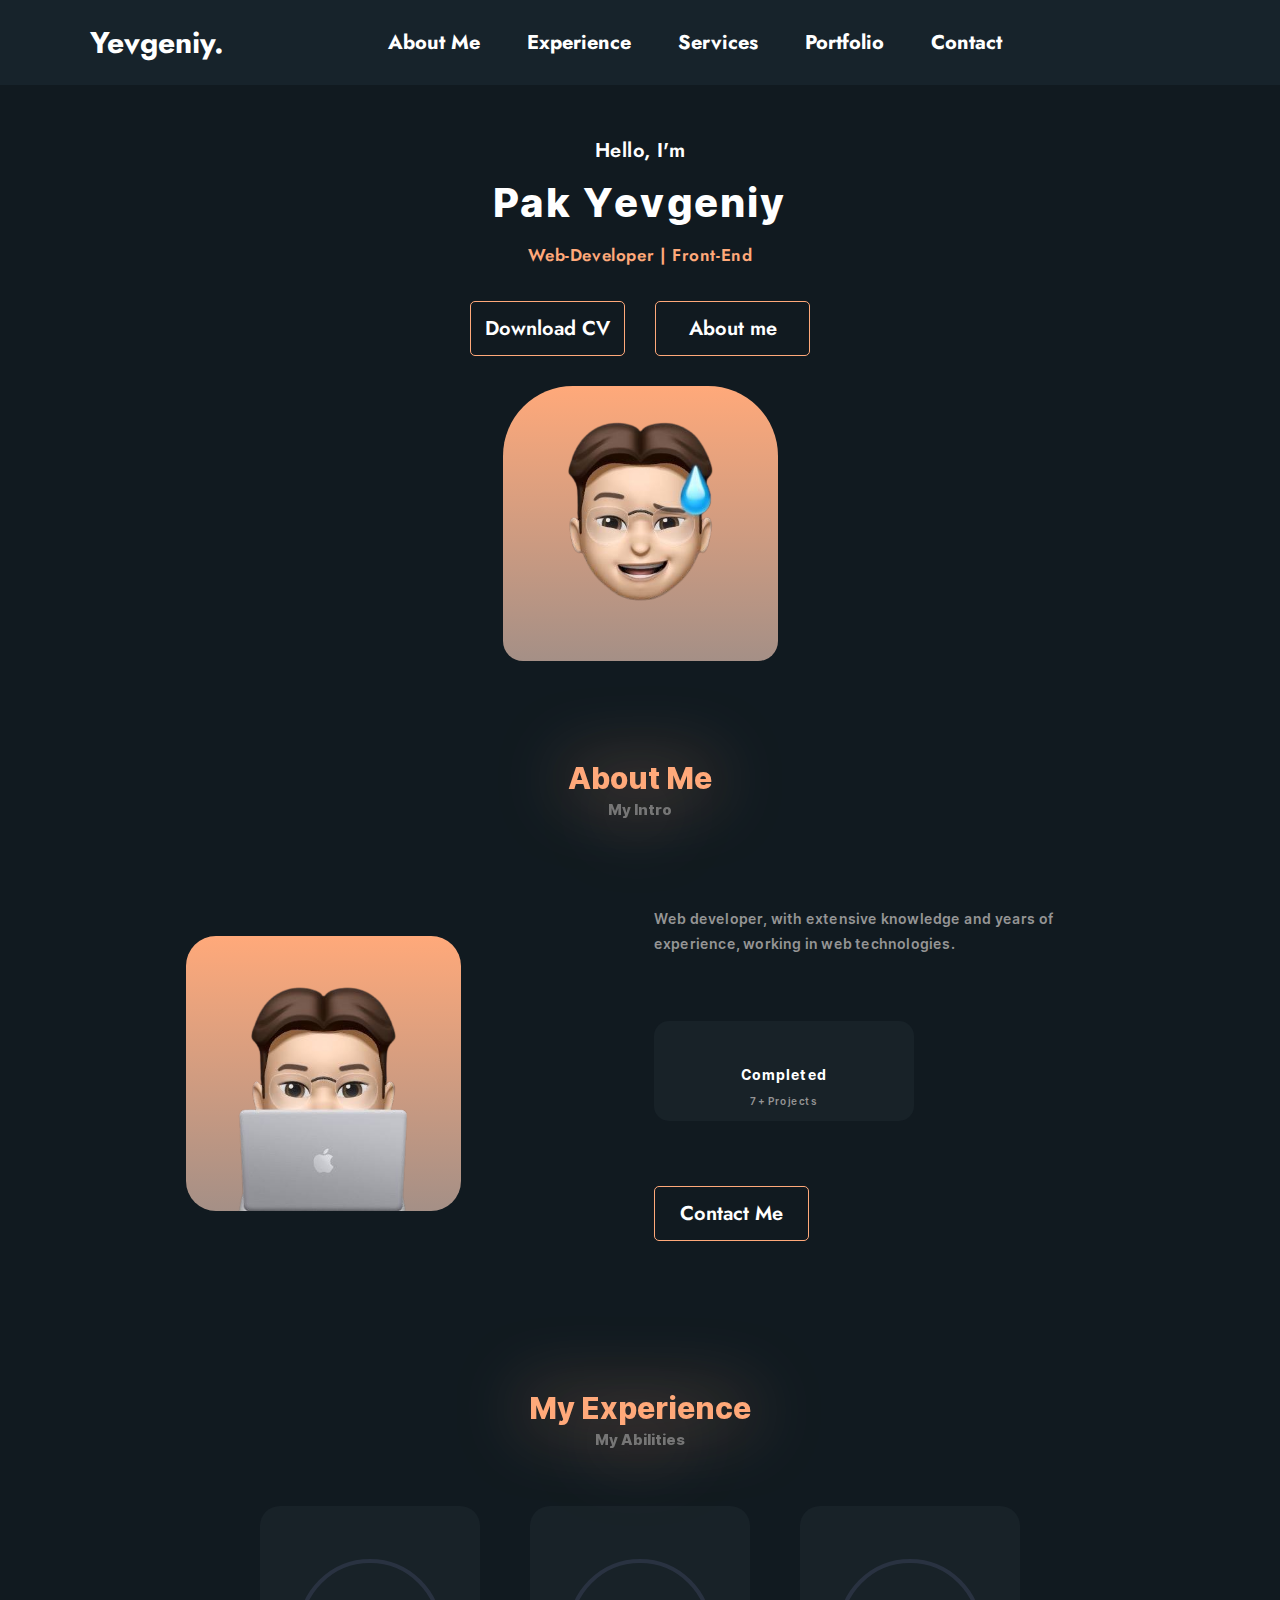
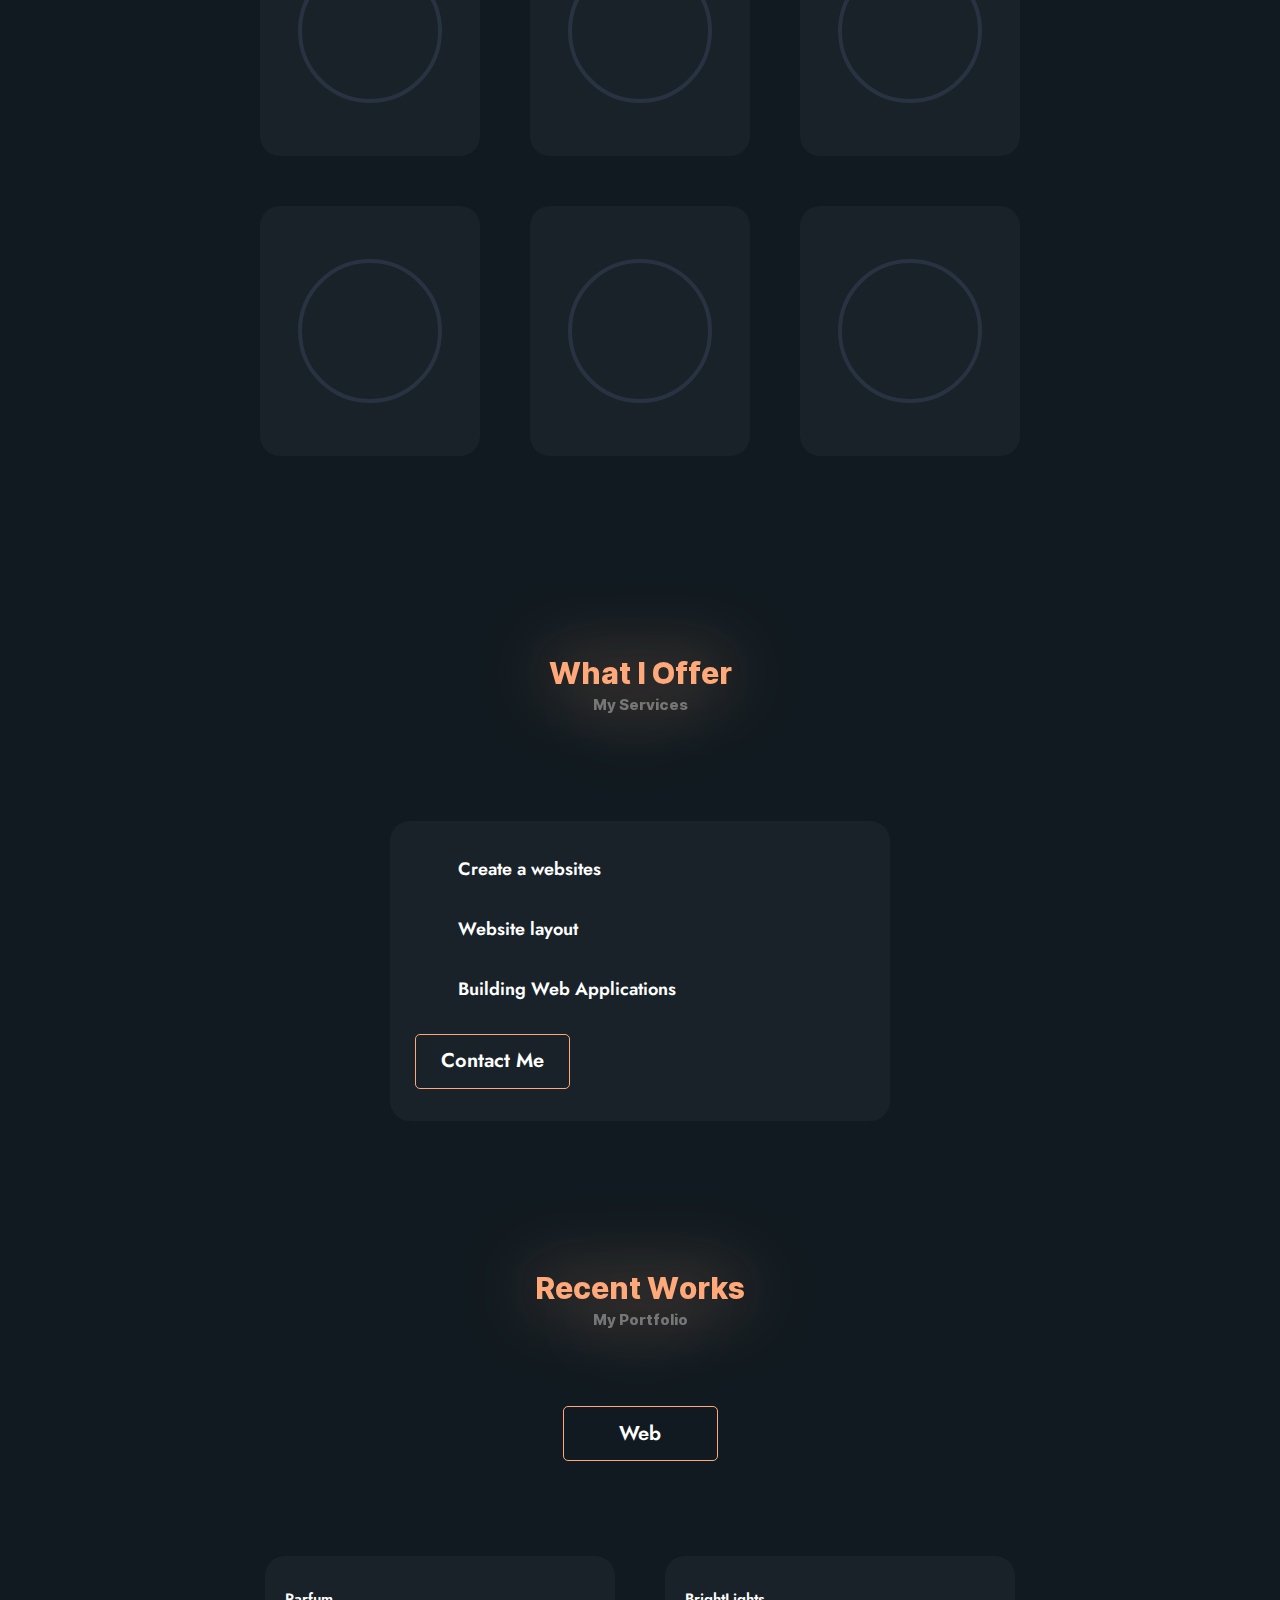
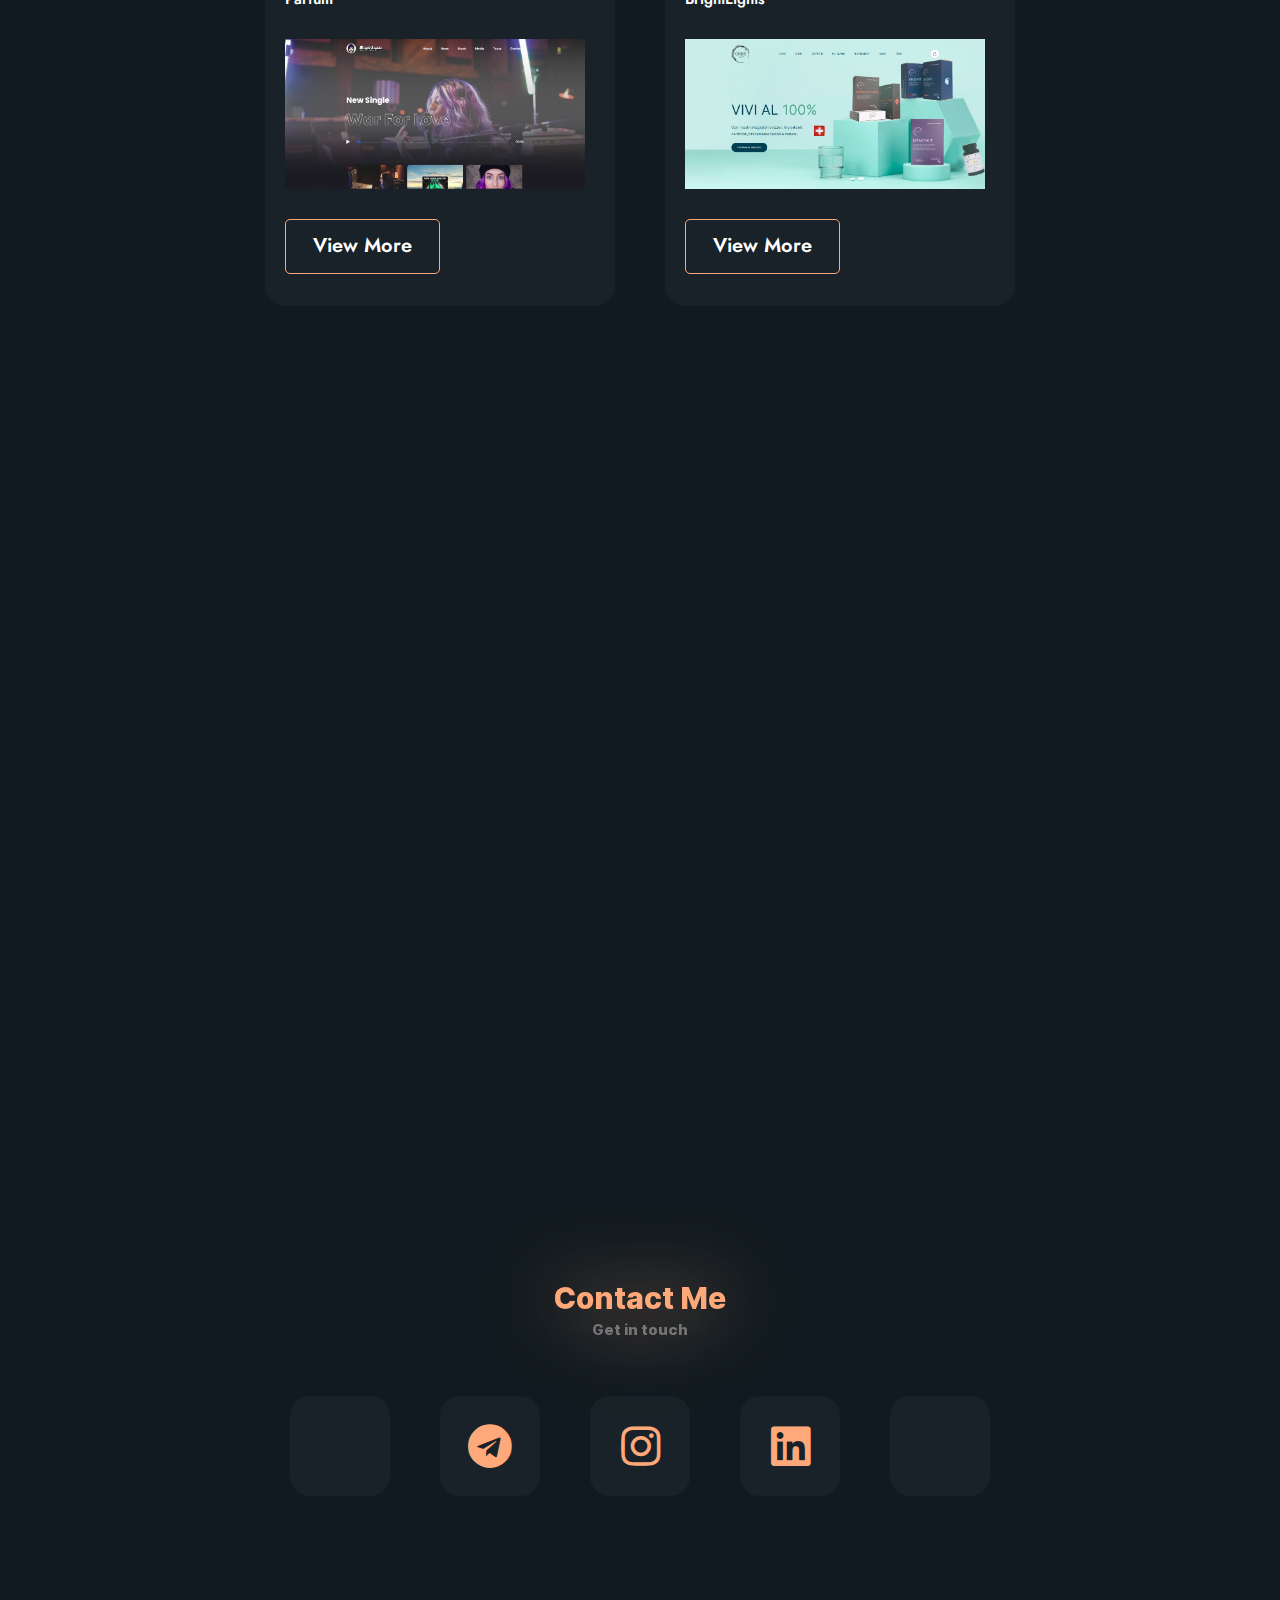
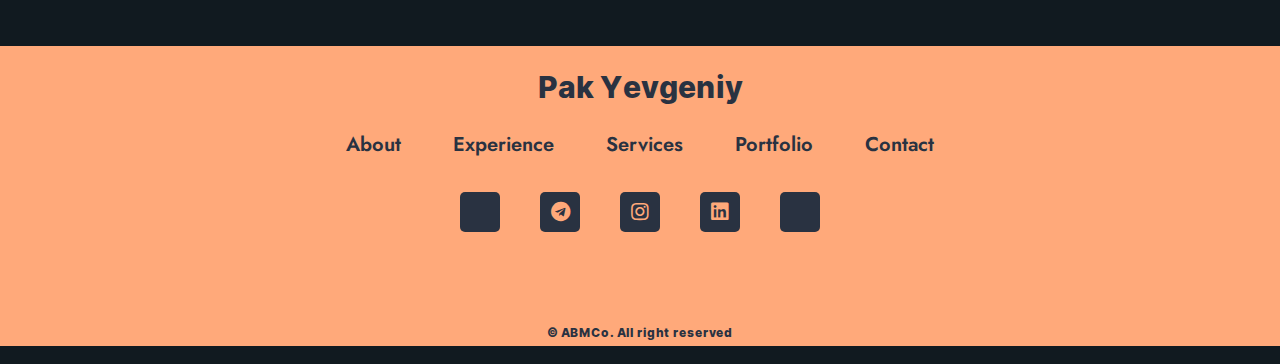
<file: index.html>
<!DOCTYPE html>
<html lang="ru">

<head>
  <meta charset="UTF-8" />
  <meta http-equiv="X-UA-Compatible" content="IE=edge" />
  <meta name="viewport" content="width=device-width, initial-scale=1.0" />
  <link rel="stylesheet" href="css/style.min.css?_v=20220903124744" />
  <link rel="shortcut icon" href="./img/logo-abm-original.svg" type="image/x-icon" />
  <link rel="stylesheet" href="https://pro.fontawesome.com/releases/v5.15.2/css/all.css?_v=20220903124744" />
  <link rel="stylesheet" href="css/media.css">
  <title>Pak Yevgeniy</title>
</head>

<body class="body">
  <header class="header">
    <div class="header__content">
      <nav class="header__navbar container">
        <a href="#" class="header__logo-link l-name">Yevgeniy.</a>
        <ul class="header__list">
          <button type="button" class="header__link about-btn">
            About Me
          </button>
          <button type="button" class="header__link experience-btn">
            Experience
          </button>
          <button type="button" class="header__link services-btn">
            Services
          </button>
          <button type="button" class="header__link portfolio-btn">
            Portfolio
          </button>
          <button type="button" class="header__link contacts-btn">
            Contact
          </button>
        </ul>
        <div class="header__right">
          <div class="header__burger">
            <span></span>
          </div>
          <i class="fal fa-cog header__settings"></i>
        </div>
      </nav>
      <div class="header__setting-window">
        <div class="header__setting-modal">
          <i class="fal fa-times header__setting-times"></i>
          <h3 class="title__h3">Website Settings</h3>
          <h3 class="title__h3">Language</h3>
          <div class="header__setting-language">
            <a href="./index.html" class="button setting-btn">ENG</a>
            <a href="./pages/ru.html" class="button setting-btn">RUS</a>
          </div>
        </div>

      </div>
    </div>
  </header>

  <main class="main">
    <section class="intro container" id="intro">
      <div class="intro__content">
        <p class="intro__text">Hello, I'm</p>
        <h2 class="intro__title">Pak Yevgeniy</h2>
        <p class="intro__subtitle">Web-Developer | Front-End</p>
        <div class="intro__buttons">
          <a class="button">Download CV</a>
          <button class="button about-btn">About me</button>
        </div>
        <div class="intro__img">
          <picture>
            <source srcset="./img/me.png" type="image/webp" />
            <img src="./img/me.png" alt="" /></picture>
        </div>
      </div>
    </section>
    <section class="about container" id="about">
      <div class="about__content">
        <div class="title">
          <h3 class="title__h3">About Me</h3>
          <p class="title__p">My Intro</p>
        </div>
        <div class="about__bottom">
          <div class="about__left">
            <picture>
              <source srcset="./img/laptob.png" type="image/webp" />
              <img src="./img/laptob.png" alt="" /></picture>
          </div>
          <div class="about__right">
            <p class="about__subtitle">
              Web developer, with extensive knowledge and years of experience,
              working in web technologies.
            </p>
            <div class="about__item">
              <i class="fal fa-briefcase about__icon"></i>
              <p class="about__text">Completed</p>
              <p class="about__text-2">7+ Projects</p>
            </div>
            <button class="button contacts-btn">Contact Me</button>
          </div>
        </div>
      </div>
    </section>
    <section class="experience container" id="experience">
      <div class="experience__content">
        <div class="title">
          <h3 class="title__h3">My Experience</h3>
          <p class="title__p">My Abilities</p>
        </div>
        <div class="experience__progressbar">
          <div class="experience__card">
            <div class="experience__procent-loading">
              <svg class="experience__procent-loading-svg">
                <circle cx="70" cy="70" r="70"></circle>
              </svg>
            </div>
            <div class="experience__procent" style="--num: 90">
              <div class="experience__procent-dot"></div>
              <svg class="experience__procent-svg">
                <circle cx="70" cy="70" r="70"></circle>
                <circle cx="70" cy="70" r="70"></circle>
              </svg>
              <div class="experience__procent-num">
                <h3>95<span>%</span></h3>
                <p>HTML</p>
              </div>
            </div>
          </div>
          <div class="experience__card">
            <div class="experience__procent-loading">
              <svg class="experience__procent-loading-svg">
                <circle cx="70" cy="70" r="70"></circle>
              </svg>
            </div>
            <div class="experience__procent" style="--num: 70">
              <div class="experience__procent-dot"></div>
              <svg class="experience__procent-svg">
                <circle cx="70" cy="70" r="70"></circle>
                <circle cx="70" cy="70" r="70"></circle>
              </svg>
              <div class="experience__procent-num">
                <h3>80<span>%</span></h3>
                <p>CSS</p>
              </div>
            </div>
          </div>
          <div class="experience__card">
            <div class="experience__procent-loading">
              <svg class="experience__procent-loading-svg">
                <circle cx="70" cy="70" r="70"></circle>
              </svg>
            </div>
            <div class="experience__procent" style="--num: 60">
              <div class="experience__procent-dot"></div>
              <svg class="experience__procent-svg">
                <circle cx="70" cy="70" r="70"></circle>
                <circle cx="70" cy="70" r="70"></circle>
              </svg>
              <div class="experience__procent-num">
                <h3>75<span>%</span></h3>
                <p>JS</p>
              </div>
            </div>
          </div>
          <div class="experience__card">
            <div class="experience__procent-loading">
              <svg class="experience__procent-loading-svg">
                <circle cx="70" cy="70" r="70"></circle>
              </svg>
            </div>
            <div class="experience__procent" style="--num: 60">
              <div class="experience__procent-dot"></div>
              <svg class="experience__procent-svg">
                <circle cx="70" cy="70" r="70"></circle>
                <circle cx="70" cy="70" r="70"></circle>
              </svg>
              <div class="experience__procent-num">
                <h3>85<span>%</span></h3>
                <p>GIT</p>
              </div>
            </div>
          </div>
          <div class="experience__card">
            <div class="experience__procent-loading">
              <svg class="experience__procent-loading-svg">
                <circle cx="70" cy="70" r="70"></circle>
              </svg>
            </div>
            <div class="experience__procent" style="--num: 70">
              <div class="experience__procent-dot"></div>
              <svg class="experience__procent-svg">
                <circle cx="70" cy="70" r="70"></circle>
                <circle cx="70" cy="70" r="70"></circle>
              </svg>
              <div class="experience__procent-num">
                <h3>80<span>%</span></h3>
                <p>SASS</p>
              </div>
            </div>
          </div>
          <div class="experience__card">
            <div class="experience__procent-loading">
              <svg class="experience__procent-loading-svg">
                <circle cx="70" cy="70" r="70"></circle>
              </svg>
            </div>
            <div class="experience__procent" style="--num: 60">
              <div class="experience__procent-dot"></div>
              <svg class="experience__procent-svg">
                <circle cx="70" cy="70" r="70"></circle>
                <circle cx="70" cy="70" r="70"></circle>
              </svg>
              <div class="experience__procent-num">
                <h3>70<span>%</span></h3>
                <p>VUE</p>
              </div>
            </div>
          </div>
        </div>
      </div>
    </section>
    <section class="offer container" id="offer">
      <div class="offer__content">
        <div class="title">
          <h3 class="title__h3">What I Offer</h3>
          <p class="title__p">My Services</p>
        </div>
        <div class="offer__item">
          <ul class="offer__item-link">
            <li class="offer__item-list">
              <i class="fal fa-check-double offer__item-icon"></i>
              <h3 class="offer__item-h3">Create a websites</h3>
            </li>
            <li class="offer__item-list">
              <i class="fal fa-check-double offer__item-icon"></i>
              <h3 class="offer__item-h3">Website layout</h3>
            </li>
            <li class="offer__item-list">
              <i class="fal fa-check-double offer__item-icon"></i>
              <h3 class="offer__item-h3">Building Web Applications</h3>
            </li>
          </ul>

          <button class="button contacts-btn">Contact Me</button>
        </div>
      </div>
    </section>
    <section class="portfolio container" id="portfolio">
      <div class="portfolio__content">
        <div class="title">
          <h3 class="title__h3">Recent Works</h3>
          <p class="title__p">My Portfolio</p>
        </div>
        <div class="portfolio__tab">
          <ul class="portfolio__tab-link">
            <li>
              <button type="button" class="portfolio__tab-web button">
                Web
              </button>
            </li>
          </ul>
        </div>
        <div class="portfolio__sectoion">
          <div class="portfolio__web">
            <div class="portfolio__item">
              <h3 class="portfolio__item-h3">Parfum</h3>
              <picture>
                <source srcset="img/p.png" type="image/webp" />
                <img src="img/p.png" alt="" class="portfolio__item-img" /></picture>
              <a href="https://homework69.github.io/vuecli/" target="_blank" class="button">View More</a>
            </div>
            <div class="portfolio__item">
              <h3 class="portfolio__item-h3">BrightLights</h3>
              <picture>
                <source srcset="img/ps.png" type="image/webp" />
                <img src="img/ps.png" alt="" class="portfolio__item-img" /></picture>
              <a href="https://homework69.github.io/movie-app/" target="_blank" class="button">View More</a>
            </div>
          </div>
        </div>
      </div>
    </section>
    <section class="contacts container" id="contacts">
      <div class="contacts__content">
        <div class="title">
          <h3 class="title__h3">Contact Me</h3>
          <p class="title__p">Get in touch</p>
        </div>
      </div>
      <div class="contacts__items">
        <a class="contacts__item">
          <i class="fal fa-phone-alt"></i>
        </a>
        <a class="contacts__item">
          <i class="fab fa-telegram"></i>
        </a>
        <a class="contacts__item">
          <i class="fab fa-instagram"></i>
        </a>
        <a class="contacts__item">
          <i class="fab fa-linkedin"></i>
        </a>
        <a class="contacts__item">
          <i class="fal fa-envelope"></i>
        </a>
      </div>
    </section>
  </main>

  <footer class="footer">
    <div class="footer__content container">
      <h3 class="footer__title">Pak Yevgeniy</h3>
      <ul class="footer__list">
        <button type="button" class="footer__link about-btn">About</button>
        <button type="button" class="footer__link experience-btn">
          Experience
        </button>
        <button type="button" class="footer__link services-btn">
          Services
        </button>
        <button type="button" class="footer__link portfolio-btn">
          Portfolio
        </button>
        <button type="button" class="footer__link contacts-btn">
          Contact
        </button>
      </ul>
      <div class="footer__items">
        <a class="footer__item">
          <i class="fal fa-phone-alt"></i>
        </a>
        <a class="footer__item">
          <i class="fab fa-telegram"></i>
        </a>
        <a class="footer__item">
          <i class="fab fa-instagram"></i>
        </a>
        <a class="footer__item">
          <i class="fab fa-linkedin"></i>
        </a>
        <a class="footer__item">
          <i class="fal fa-envelope"></i>
        </a>
      </div>
      <p class="footer__creator">© ABMCo. All right reserved</p>
    </div>
  </footer>

  <script src="js/app.min.js?_v=20220903124744"></script>
</body>

</html>
</file>
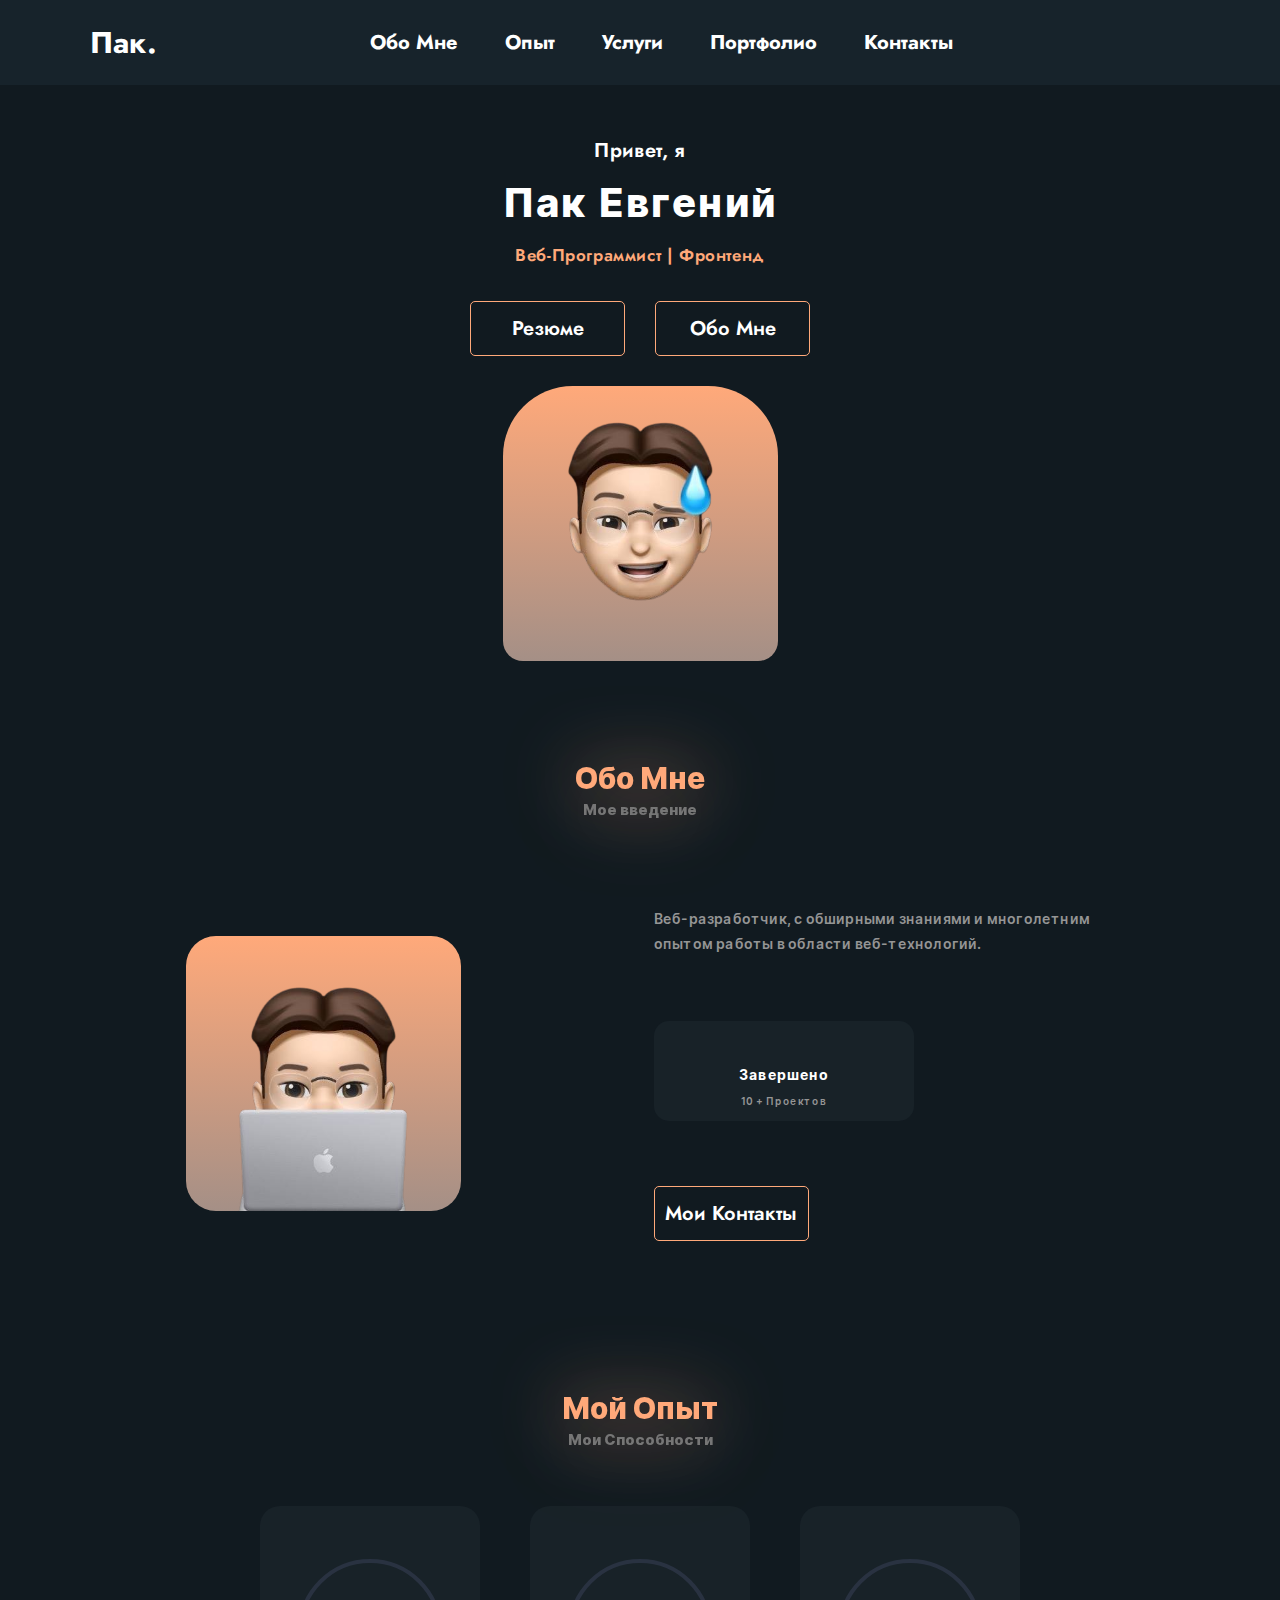
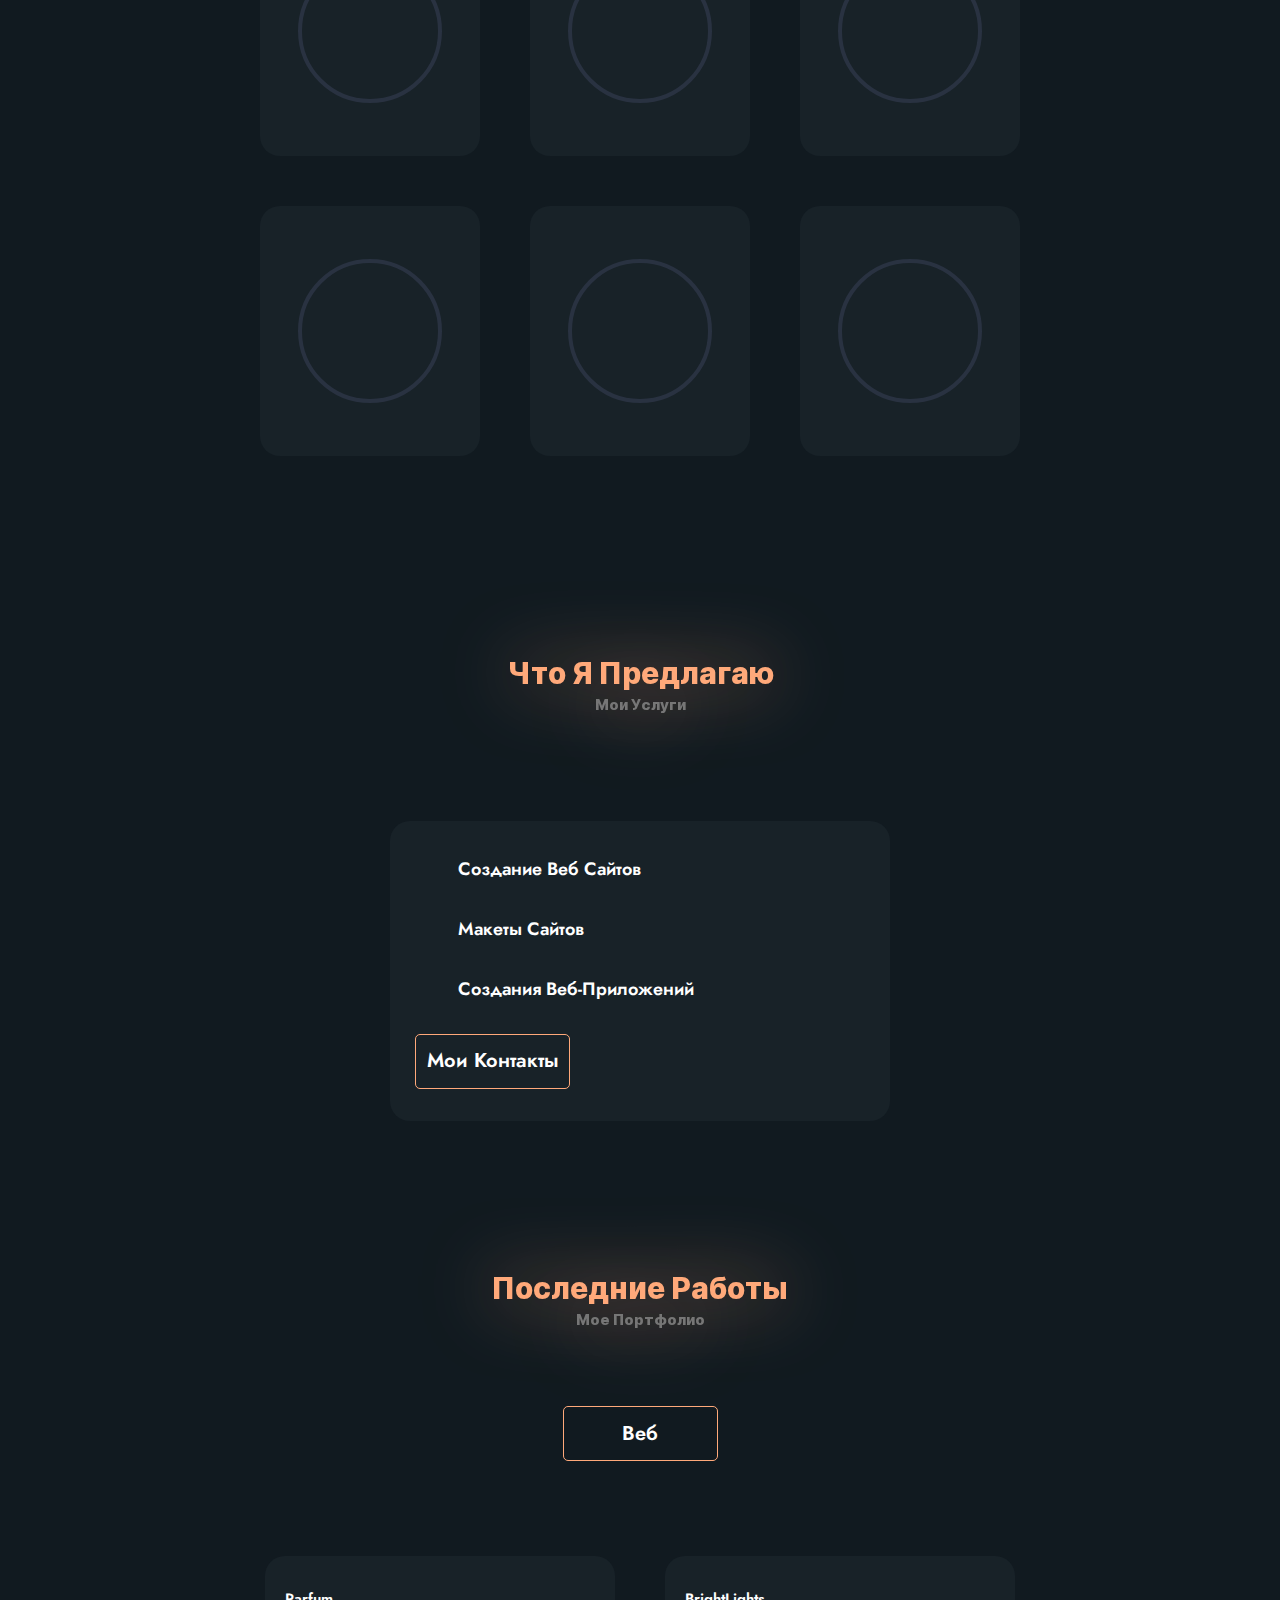
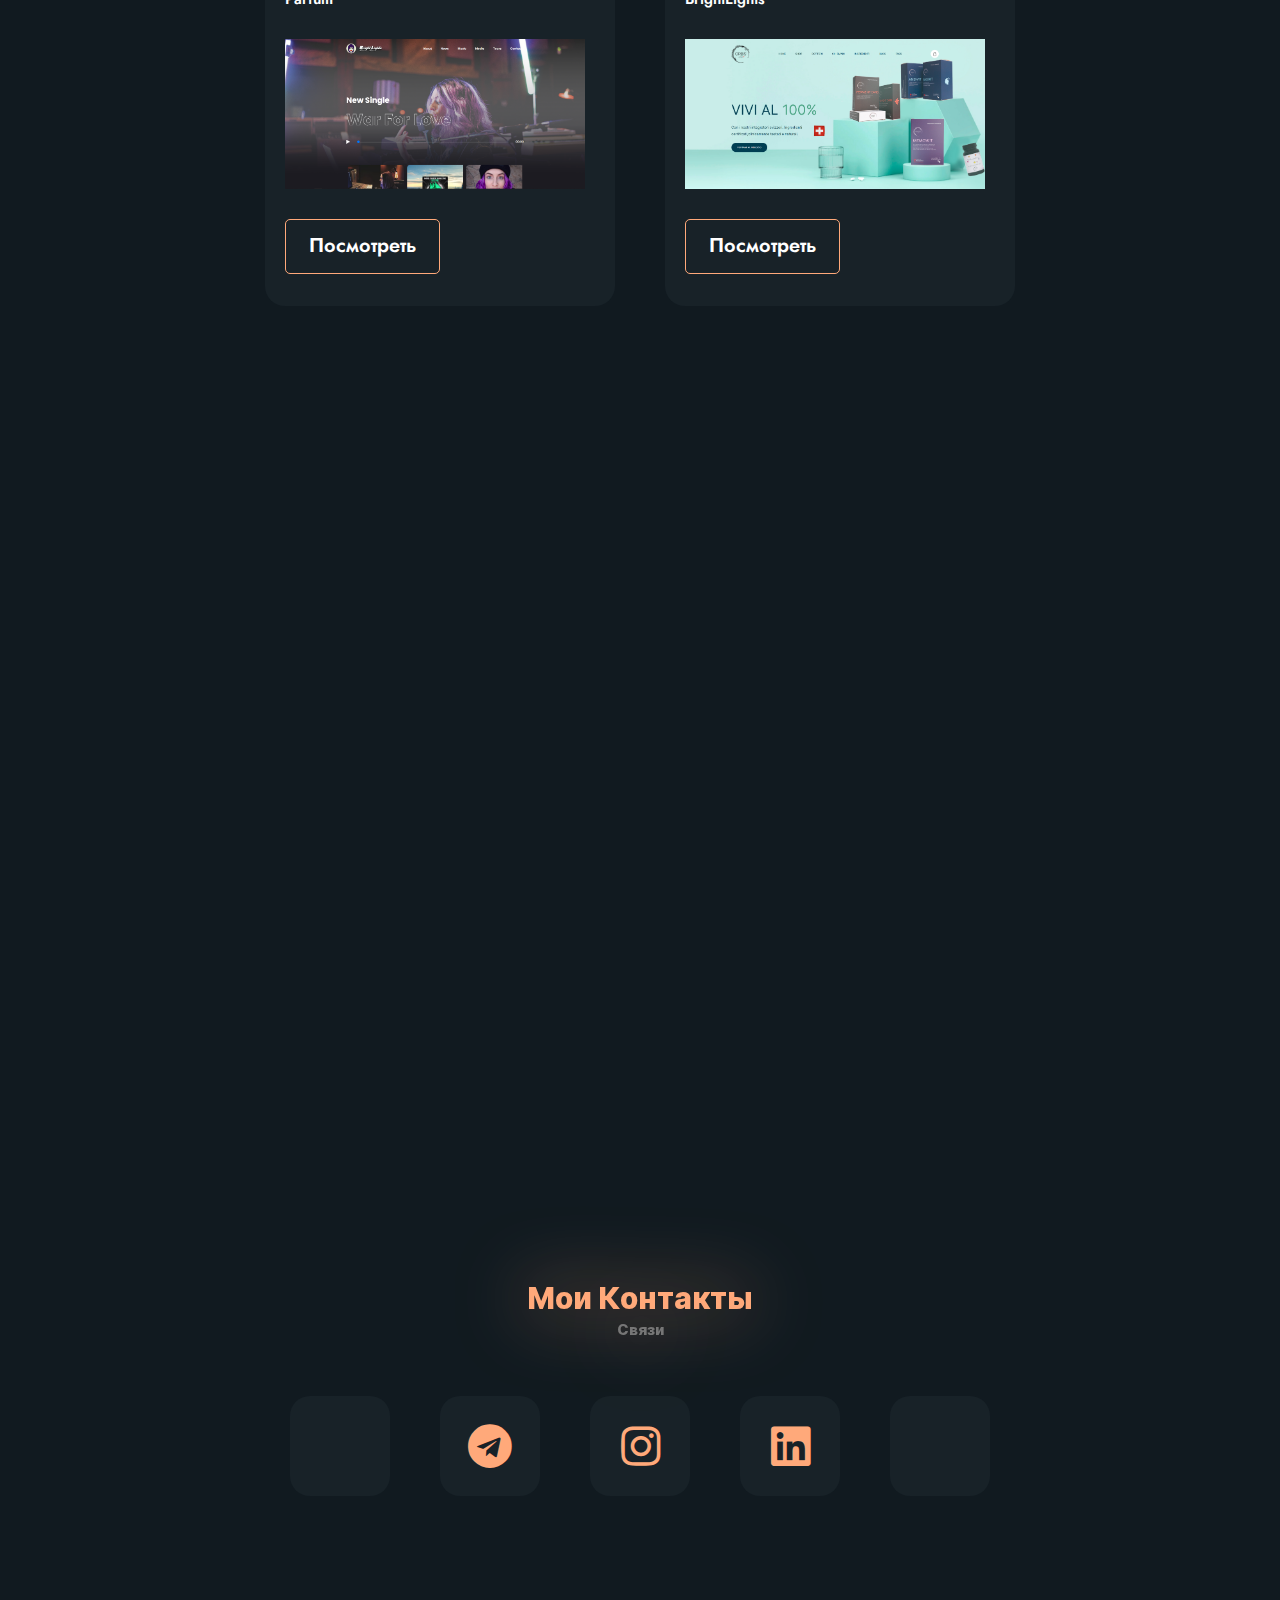
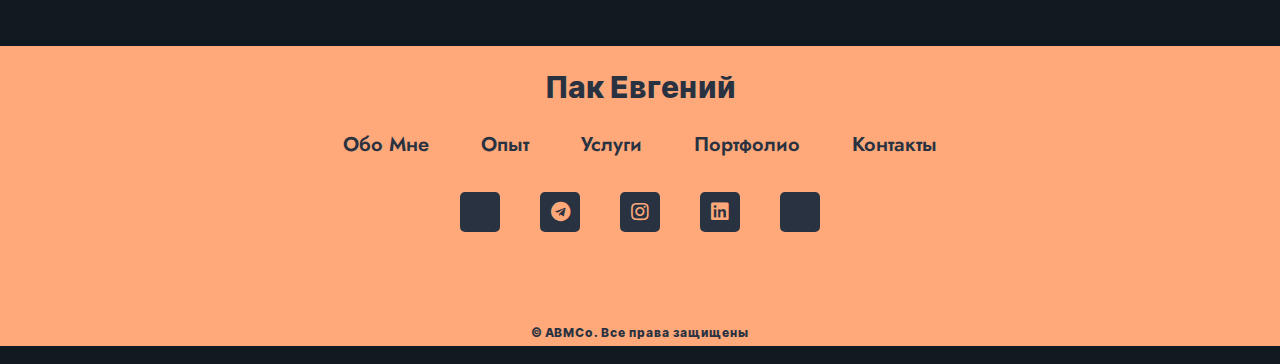
<file: pages/ru.html>
<!DOCTYPE html>
<html lang="en">
  <head>
    <meta charset="UTF-8" />
    <meta http-equiv="X-UA-Compatible" content="IE=edge" />
    <meta name="viewport" content="width=device-width, initial-scale=1.0" />
    <link rel="stylesheet" href="../css/style.min.css" />
    <link
      rel="shortcut icon"
      href="../img/logo-abm-original.svg"
      type="image/x-icon"
    />
    <link
      rel="stylesheet"
      href="https://pro.fontawesome.com/releases/v5.15.2/css/all.css"
    />
    <title>Пак Евгений</title>
  </head>

  <body class="body">
    <header class="header">
      <div class="header__content">
        <nav class="header__navbar container">
          <a href="#" class="header__logo-link l-name">Пак.</a>
          <ul class="header__list">
            <button type="button" class="header__link about-btn">
              Обо Мне
            </button>
            <button type="button" class="header__link experience-btn">
              Опыт
            </button>
            <button type="button" class="header__link services-btn">
              Услуги
            </button>
            <button type="button" class="header__link portfolio-btn">
              Портфолио
            </button>
            <button type="button" class="header__link contacts-btn">
              Контакты
            </button>
          </ul>
          <i class="fal fa-cog header__settings"></i>
        </nav>
        <div class="header__setting-window">
          <div class="header__setting-modal">
            <i class="fal fa-times header__setting-times"></i>
            <h3 class="title__h3">Настройки Сайта</h3>
            <h3 class="title__h3">Язык</h3>
            <div class="header__setting-language">
              <a href="../index.html" class="button setting-btn">ENG</a>
              <a href="./ru.html" class="button setting-btn">RUS</a>
            </div>
          </div>
        </div>
      </div>
    </header>

    <main class="main">
      <section class="intro container" id="intro">
        <div class="intro__content">
          <p class="intro__text">Привет, я</p>
          <h2 class="intro__title">Пак Евгений</h2>
          <p class="intro__subtitle">Веб-Программист | Фронтенд</p>
          <div class="intro__buttons">
            <a class="button">Резюме</a>
            <button class="button about-btn">Обо Мне</button>
          </div>
          <div class="intro__img">
            <img src="../img/me.png" alt="" />
          </div>
        </div>
      </section>
      <section class="about container" id="about">
        <div class="about__content">
          <div class="title">
            <h3 class="title__h3">Обо Мне</h3>
            <p class="title__p">Мое введение</p>
          </div>
          <div class="about__bottom">
            <div class="about__left">
              <img src="../img/laptob.png" alt="" />
            </div>
            <div class="about__right">
              <p class="about__subtitle">
                Веб-разработчик, с обширными знаниями и многолетним опытом
                работы в области веб-технологий.
              </p>
              <div class="about__item">
                <i class="fal fa-briefcase about__icon"></i>
                <p class="about__text">Завершено</p>
                <p class="about__text-2">10 + Проектов</p>
              </div>
              <button class="button contacts-btn">Мои Контакты</button>
            </div>
          </div>
        </div>
      </section>
      <section class="experience container" id="experience">
        <div class="experience__content">
          <div class="title">
            <h3 class="title__h3">Мой Опыт</h3>
            <p class="title__p">Мои Способности</p>
          </div>
          <div class="experience__progressbar">
            <div class="experience__card">
              <div class="experience__procent-loading">
                <svg class="experience__procent-loading-svg">
                  <circle cx="70" cy="70" r="70"></circle>
                </svg>
              </div>
              <div class="experience__procent" style="--num: 90">
                <div class="experience__procent-dot"></div>
                <svg class="experience__procent-svg">
                  <circle cx="70" cy="70" r="70"></circle>
                  <circle cx="70" cy="70" r="70"></circle>
                </svg>
                <div class="experience__procent-num">
                  <h3>95<span>%</span></h3>
                  <p>HTML</p>
                </div>
              </div>
            </div>
            <div class="experience__card">
              <div class="experience__procent-loading">
                <svg class="experience__procent-loading-svg">
                  <circle cx="70" cy="70" r="70"></circle>
                </svg>
              </div>
              <div class="experience__procent" style="--num: 70">
                <div class="experience__procent-dot"></div>
                <svg class="experience__procent-svg">
                  <circle cx="70" cy="70" r="70"></circle>
                  <circle cx="70" cy="70" r="70"></circle>
                </svg>
                <div class="experience__procent-num">
                  <h3>80<span>%</span></h3>
                  <p>CSS</p>
                </div>
              </div>
            </div>
            <div class="experience__card">
              <div class="experience__procent-loading">
                <svg class="experience__procent-loading-svg">
                  <circle cx="70" cy="70" r="70"></circle>
                </svg>
              </div>
              <div class="experience__procent" style="--num: 60">
                <div class="experience__procent-dot"></div>
                <svg class="experience__procent-svg">
                  <circle cx="70" cy="70" r="70"></circle>
                  <circle cx="70" cy="70" r="70"></circle>
                </svg>
                <div class="experience__procent-num">
                  <h3>75<span>%</span></h3>
                  <p>JS</p>
                </div>
              </div>
            </div>
            <div class="experience__card">
              <div class="experience__procent-loading">
                <svg class="experience__procent-loading-svg">
                  <circle cx="70" cy="70" r="70"></circle>
                </svg>
              </div>
              <div class="experience__procent" style="--num: 60">
                <div class="experience__procent-dot"></div>
                <svg class="experience__procent-svg">
                  <circle cx="70" cy="70" r="70"></circle>
                  <circle cx="70" cy="70" r="70"></circle>
                </svg>
                <div class="experience__procent-num">
                  <h3>85<span>%</span></h3>
                  <p>GIT</p>
                </div>
              </div>
            </div>
            <div class="experience__card">
              <div class="experience__procent-loading">
                <svg class="experience__procent-loading-svg">
                  <circle cx="70" cy="70" r="70"></circle>
                </svg>
              </div>
              <div class="experience__procent" style="--num: 70">
                <div class="experience__procent-dot"></div>
                <svg class="experience__procent-svg">
                  <circle cx="70" cy="70" r="70"></circle>
                  <circle cx="70" cy="70" r="70"></circle>
                </svg>
                <div class="experience__procent-num">
                  <h3>80<span>%</span></h3>
                  <p>SASS</p>
                </div>
              </div>
            </div>
            <div class="experience__card">
              <div class="experience__procent-loading">
                <svg class="experience__procent-loading-svg">
                  <circle cx="70" cy="70" r="70"></circle>
                </svg>
              </div>
              <div class="experience__procent" style="--num: 60">
                <div class="experience__procent-dot"></div>
                <svg class="experience__procent-svg">
                  <circle cx="70" cy="70" r="70"></circle>
                  <circle cx="70" cy="70" r="70"></circle>
                </svg>
                <div class="experience__procent-num">
                  <h3>70<span>%</span></h3>
                  <p>VUE</p>
                </div>
              </div>
            </div>
          </div>
        </div>
      </section>
      <section class="offer container" id="offer">
        <div class="offer__content">
          <div class="title">
            <h3 class="title__h3">Что Я Предлагаю</h3>
            <p class="title__p">Мои Услуги</p>
          </div>
          <div class="offer__item">
            <ul class="offer__item-link">
              <li class="offer__item-list">
                <i class="fal fa-check-double offer__item-icon"></i>
                <h3 class="offer__item-h3">Создание Веб Сайтов</h3>
              </li>
              <li class="offer__item-list">
                <i class="fal fa-check-double offer__item-icon"></i>
                <h3 class="offer__item-h3">Макеты Сайтов</h3>
              </li>
              <li class="offer__item-list">
                <i class="fal fa-check-double offer__item-icon"></i>
                <h3 class="offer__item-h3">Создания Веб-Приложений</h3>
              </li>
            </ul>

            <button class="button contacts-btn">Мои Контакты</button>
          </div>
        </div>
      </section>
      <section class="portfolio container" id="portfolio">
        <div class="portfolio__content">
          <div class="title">
            <h3 class="title__h3">Последние Работы</h3>
            <p class="title__p">Мое Портфолио</p>
          </div>
          <div class="portfolio__tab">
            <ul class="portfolio__tab-link">
              <li>
                <button type="button" class="portfolio__tab-web button">
                  Веб
                </button>
              </li>
            </ul>
          </div>
          <div class="portfolio__sectoion">
            <div class="portfolio__web">
              <div class="portfolio__item">
                <h3 class="portfolio__item-h3">Parfum</h3>
                <img src="../img/p.png" alt="" class="portfolio__item-img" />
                <a
                  href="https://homework69.github.io/vuecli/"
                  target="_blank"
                  class="button"
                  >Посмотреть</a
                >
              </div>
              <div class="portfolio__item">
                <h3 class="portfolio__item-h3">BrightLights</h3>
                <img src="../img/ps.png" alt="" class="portfolio__item-img" />
                <a
                  href="https://homework69.github.io/movie-app/"
                  target="_blank"
                  class="button"
                  >Посмотреть</a
                >
              </div>
             
            </div>
          </div>
        </div>
      </section>
      <section class="contacts container" id="contacts">
        <div class="contacts__content">
          <div class="title">
            <h3 class="title__h3">Мои Контакты</h3>
            <p class="title__p">Связи</p>
          </div>
        </div>
        <div class="contacts__items">
          <a class="contacts__item">
            <i class="fal fa-phone-alt"></i>
          </a>
          <a class="contacts__item">
            <i class="fab fa-telegram"></i>
          </a>
          <a class="contacts__item">
            <i class="fab fa-instagram"></i>
          </a>
          <a class="contacts__item">
            <i class="fab fa-linkedin"></i>
          </a>
          <a class="contacts__item">
            <i class="fal fa-envelope"></i>
          </a>
        </div>
      </section>
    </main>

    <footer class="footer"> 
      <div class="footer__content container">
        <h3 class="footer__title">Пак Евгений</h3>
        <ul class="footer__list">
          <button type="button" class="footer__link about-btn">Обо Мне</button>
          <button type="button" class="footer__link experience-btn">
            Опыт
          </button>
          <button type="button" class="footer__link services-btn">
            Услуги
          </button>
          <button type="button" class="footer__link portfolio-btn">
            Портфолио
          </button>
          <button type="button" class="footer__link contacts-btn">
            Контакты
          </button>
        </ul>
        <div class="footer__items">
          <a class="footer__item">
            <i class="fal fa-phone-alt"></i>
          </a>
          <a class="footer__item">
            <i class="fab fa-telegram"></i>
          </a>
          <a class="footer__item">
            <i class="fab fa-instagram"></i>
          </a>
          <a class="footer__item">
            <i class="fab fa-linkedin"></i>
          </a>
          <a class="footer__item">
            <i class="fal fa-envelope"></i>
          </a>
        </div>
        <p class="footer__creator">© ABMCo. Все права защищены</p>
      </div>
    </footer>

    <script src="../js/app.min.js"></script>
  </body>
</html>
</file>
<file: css/media.css>
@media (max-width: 950px) {
    .header__burger{
        display: block;
        z-index: 999;
      
    }
    .header__list{
        position: fixed;
        top: -150%;
        left: 0;
        width: 100%;
        height: 100%;
        background: #17232b;
        flex-direction: column;
        z-index: 999;
        transition: .3s;
    }
    .header__link{
        padding: 0;
    }
    .header__list.active{
        overflow: auto;
        top: 0;
    }
    body.active{
        overflow: hidden;
    }
}
@media (max-width: 800px) {
    .about__bottom{
        flex-direction: column;
    }
    .about__right{
       align-items: center;
       text-align: center;
       margin-top: 30px;
    }
    .about__item{
        margin-top: 40px;
        margin-bottom: 40px;
    }
    .portfolio__web{
        grid-template-columns: 1fr;
        grid-template-rows: max-content;
    }
    .portfolio__sectoion{
        max-width: 750px;
        width: 100%;
    }
    .contacts__content{
        margin-top: 0;
    }
    .contacts__items{
        flex-wrap: wrap;
    }
    .footer__list{
        flex-wrap: wrap;
        gap: 20px;
    }
    .offer__item{
        max-width: 500px;
        width: 100%;
    }
    .experience__progressbar{
        padding: 0;
    }
    .about__right{
        max-width: 440px;
        width: 100%;
    }
    .title{
        max-width: 350px;
        width: 100%;
    }
    .intro__buttons{
        flex-wrap: wrap;
    }
    .footer__item{
        margin-bottom: 0;
    }
    .footer__items{
        flex-wrap: wrap;
        gap: 20px;
    }
}
</file>
<file: css/style.min.css>
@font-face {
    font-family: Inter;
    font-display: spaw;
    src: url(../fonts/Inter-Bold.woff2) format("woff2"), url(../fonts/Inter-Bold.woff) format("woff");
    font-weight: 700;
    font-style: normal
}

@font-face {
    font-family: Inter;
    font-display: spaw;
    src: url(../fonts/Inter-Medium.woff2) format("woff2"), url(../fonts/Inter-Medium.woff) format("woff");
    font-weight: 500;
    font-style: normal
}

@font-face {
    font-family: Inter;
    font-display: spaw;
    src: url(../fonts/Inter-SemiBold.woff2) format("woff2"), url(../fonts/Inter-SemiBold.woff) format("woff");
    font-weight: 600;
    font-style: normal
}

@font-face {
    font-family: Inter;
    font-display: spaw;
    src: url(../fonts/Inter-ExtraBold.woff2) format("woff2"), url(../fonts/Inter-ExtraBold.woff) format("woff");
    font-weight: 800;
    font-style: normal
}

@font-face {
    font-family: Jost;
    font-display: spaw;
    src: url(../fonts/Jost-SemiBold.woff2) format("woff2"), url(../fonts/Jost-SemiBold.woff) format("woff");
    font-weight: 600;
    font-style: normal
}

@font-face {
    font-family: Jost;
    font-display: spaw;
    src: url(../fonts/Jost-Bold.woff2) format("woff2"), url(../fonts/Jost-Bold.woff) format("woff");
    font-weight: 700;
    font-style: normal
}

@font-face {
    font-family: SF Pro Text;
    font-display: spaw;
    src: url("../fonts/SF Pro Text-Semibold.woff2") format("woff2"), url("../fonts/SF Pro Text-Semibold.woff") format("woff");
    font-weight: 600;
    font-style: normal
}

a,
abbr,
acronym,
address,
applet,
article,
aside,
audio,
b,
big,
blockquote,
body,
canvas,
caption,
center,
cite,
code,
dd,
del,
details,
dfn,
div,
dl,
dt,
em,
embed,
fieldset,
figcaption,
figure,
footer,
form,
h1,
h2,
h3,
h4,
h5,
h6,
header,
hgroup,
html,
i,
iframe,
img,
ins,
kbd,
label,
legend,
li,
mark,
menu,
nav,
object,
ol,
output,
p,
pre,
q,
ruby,
s,
samp,
section,
small,
span,
strike,
strong,
sub,
summary,
sup,
table,
tbody,
td,
tfoot,
th,
thead,
time,
tr,
tt,
u,
ul,
var,
video {
    margin: 0;
    padding: 0;
    font-size: 100%;
    vertical-align: baseline
}

a {
    text-decoration: none
}

a:active,
a:hover {
    outline: 0
}

li,
ul {
    list-style-type: none;
    margin: 0;
    padding: 0
}

h1,
h2,
h3,
h4,
h5,
h6 {
    font-size: 100%;
    font-weight: 400
}

html {
    -webkit-box-sizing: border-box;
    box-sizing: border-box
}

*,
:after,
:before {
    -webkit-box-sizing: border-box;
    box-sizing: border-box
}

:focus {
    outline: 0
}

audio,
img,
video {
    max-width: 100%;
    height: auto
}

audio,
canvas,
iframe,
img,
svg,
video {
    vertical-align: middle
}

iframe {
    border: 0
}

textarea {
    resize: none;
    overflow: auto;
    vertical-align: top;
    box-shadow: none;
    -webkit-box-shadow: none;
    -moz-box-shadow: none
}

button,
input,
select,
textarea {
    outline: 0;
    border: none;
    font-size: 100%;
    margin: 0
}

button,
input {
    line-height: normal
}

table {
    border-collapse: collapse;
    border-spacing: 0
}

td,
th {
    padding: 0;
    text-align: left
}

.container {
    max-width: 1130px;
    width: 100%;
    margin: 0 auto;
    padding: 0 15px
}

body {
    background: #111a20
}

.header__content {
    background: #17232b;
    height: 85px;
    display: -webkit-box;
    display: -ms-flexbox;
    display: flex;
    position: relative
}

.header__navbar {
    display: -webkit-box;
    display: -ms-flexbox;
    display: flex;
    -webkit-box-align: center;
    -ms-flex-align: center;
    align-items: center;
    -webkit-box-pack: justify;
    -ms-flex-pack: justify;
    justify-content: space-between
}

.header__logo-link {
    font-family: Jost;
    font-style: normal;
    font-weight: 700;
    font-size: 30px;
    line-height: 32px;
    color: #fff
}

.header__list {
    display: -webkit-box;
    display: -ms-flexbox;
    display: flex;
    -webkit-box-align: center;
    -ms-flex-align: center;
    align-items: center;
    -webkit-box-pack: center;
    -ms-flex-pack: center;
    justify-content: center;
    gap: 35px
}
.header__burger{
    width: 30px;
    height: 20px;
    position: relative;
    cursor: pointer;
    display: none;
}
.header__burger::before,
.header__burger::after{
    content: '';
    position: absolute;
    width: 100%;
    height: 2px;
    background: white;
    left: 0;
    transition: .3s;
}
.header__burger span{
    position: absolute;
    left: 0;
    top: 9px;
    width: 100%;
    height: 2px;
    background: white;
    
}
.header__burger::after{
    bottom: 0;
}
.header__burger.active::after{
   transform: rotate(-45deg);
   bottom: 9px;
}
.header__burger.active::before{
   transform: rotate(45deg);
   top: 9px;
}
.header__burger.active span{
    opacity: 0;
}
.header__right{
    display: flex;
    gap: 10px;
    align-items: center;
}


.header__link {
    font-family: Jost;
    font-style: normal;
    font-weight: 700;
    font-size: 20px;
    line-height: 32px;
    color: #fff
}

.header__link:hover {
    color: #ffa97a
}

.header__settings {
    font-size: 30px;
    color: #fff;
    cursor: pointer
}

.header__settings:hover {
    color: #ffa97a;
    -webkit-transform: rotate(360deg);
    -ms-transform: rotate(360deg);
    transform: rotate(360deg)
}

.header__setting-window {
    width: 100%;
    height: 100vh;
    position: absolute;
    top: -2000px;
    left: 0;
    -webkit-backdrop-filter: blur(5px);
    backdrop-filter: blur(5px);
    gap: 40px;
    z-index: 90;
    display: -webkit-box;
    display: -ms-flexbox;
    display: flex;
    -webkit-box-align: center;
    -ms-flex-align: center;
    align-items: center;
    -webkit-box-pack: center;
    -ms-flex-pack: center;
    justify-content: center;
    overflow: hidden;
    -webkit-transition: .3s linear;
    -o-transition: .3s linear;
    transition: .3s linear
}

.header__setting-modal {
    width: 700px;
    height: 500px;
    border-radius: 30px;
    background: #17232b;
    display: -webkit-box;
    display: -ms-flexbox;
    display: flex;
    -webkit-box-align: center;
    -ms-flex-align: center;
    align-items: center;
    -webkit-box-pack: center;
    -ms-flex-pack: center;
    justify-content: center;
    -webkit-box-orient: vertical;
    -webkit-box-direction: normal;
    -ms-flex-direction: column;
    flex-direction: column;
    gap: 50px;
    position: relative
}

.header__setting-language {
    display: -webkit-box;
    display: -ms-flexbox;
    display: flex;
    -webkit-box-align: center;
    -ms-flex-align: center;
    align-items: center;
    -webkit-box-pack: center;
    -ms-flex-pack: center;
    justify-content: center;
    gap: 30px
}

.header__setting-theme {
    display: -webkit-box;
    display: -ms-flexbox;
    display: flex;
    -webkit-box-align: center;
    -ms-flex-align: center;
    align-items: center;
    -webkit-box-pack: center;
    -ms-flex-pack: center;
    justify-content: center;
    gap: 30px
}

.header__setting-times {
    position: absolute;
    top: 30px;
    right: 30px;
    font-size: 34px;
    color: #fff;
    -webkit-transition: .2s linear;
    -o-transition: .2s linear;
    transition: .2s linear
}

.header__setting-times:hover {
    color: #ffa97a;
    -webkit-transform: rotate(90deg);
    -ms-transform: rotate(90deg);
    transform: rotate(90deg)
}

.header .setting-btn {
    background: 0 0
}

.header .active-modal {
    top: 0;
    -webkit-transition: .3s linear;
    -o-transition: .3s linear;
    transition: .3s linear
}

.intro__content {
    display: -webkit-box;
    display: -ms-flexbox;
    display: flex;
    -webkit-box-align: center;
    -ms-flex-align: center;
    align-items: center;
    -webkit-box-pack: center;
    -ms-flex-pack: center;
    justify-content: center;
    -webkit-box-orient: vertical;
    -webkit-box-direction: normal;
    -ms-flex-direction: column;
    flex-direction: column;
    margin-top: 50px
}

.intro__text {
    font-family: Jost;
    font-style: normal;
    font-weight: 600;
    font-size: 20px;
    line-height: 32px;
    letter-spacing: .4px;
    color: #fff;
    margin-bottom: 20px
}

.intro__title {
    font-family: Inter;
    font-style: normal;
    font-weight: 800;
    font-size: 40px;
    line-height: 32px;
    letter-spacing: 2.2px;
    color: #fff;
    margin-bottom: 20px
}

.intro__subtitle {
    font-family: Jost;
    font-style: normal;
    font-weight: 600;
    font-size: 17px;
    line-height: 32px;
    letter-spacing: .6px;
    color: #ffa97a;
    margin-bottom: 30px
}

.intro__buttons {
    display: -webkit-box;
    display: -ms-flexbox;
    display: flex;
    -webkit-box-align: center;
    -ms-flex-align: center;
    align-items: center;
    -webkit-box-pack: center;
    -ms-flex-pack: center;
    justify-content: center;
    gap: 30px
}

.intro__img {
    margin-top: 30px;
    margin-bottom: 100px;
    width: 275px;
    height: 275px;
    border-radius: 70px 70px 20px 20px;
    background: -o-linear-gradient(270.08deg, #ffa97a .07%, rgba(248, 242, 244, .5) 134.98%);
    background: linear-gradient(179.92deg, #ffa97a .07%, rgba(248, 242, 244, .5) 134.98%)
}

.about__content {
    display: -webkit-box;
    display: -ms-flexbox;
    display: flex;
    -webkit-box-align: center;
    -ms-flex-align: center;
    align-items: center;
    -webkit-box-pack: center;
    -ms-flex-pack: center;
    justify-content: center;
    -webkit-box-orient: vertical;
    -webkit-box-direction: normal;
    -ms-flex-direction: column;
    flex-direction: column;
    margin-bottom: 150px
}

.about__bottom {
    display: -webkit-box;
    display: -ms-flexbox;
    display: flex;
    -webkit-box-align: center;
    -ms-flex-align: center;
    align-items: center;
    -ms-flex-pack: distribute;
    justify-content: space-around;
    width: 100%;
    margin-top: 80px
}

@-webkit-keyframes opacityBot {
    0% {
        opacity: 0
    }

    50% {
        opacity: .5
    }

    100% {
        opacity: 1
    }
}

@keyframes opacityBot {
    0% {
        opacity: 0
    }

    50% {
        opacity: .5
    }

    100% {
        opacity: 1
    }
}

.about__left {
    width: 275px;
    height: 275px;
    background: -o-linear-gradient(270.08deg, #ffa97a .07%, rgba(248, 242, 244, .5) 134.98%);
    background: linear-gradient(179.92deg, #ffa97a .07%, rgba(248, 242, 244, .5) 134.98%);
    border-radius: 30px
}

.about__right {
    width: 440px;
    display: -webkit-box;
    display: -ms-flexbox;
    display: flex;
    -webkit-box-align: start;
    -ms-flex-align: start;
    align-items: flex-start;
    -webkit-box-pack: center;
    -ms-flex-pack: center;
    justify-content: center;
    -webkit-box-orient: vertical;
    -webkit-box-direction: normal;
    -ms-flex-direction: column;
    flex-direction: column
}

.about__subtitle {
    font-family: Inter;
    font-style: normal;
    font-weight: 600;
    font-size: 14px;
    line-height: 25px;
    letter-spacing: .2px;
    color: #959595
}

.about__item {
    width: 260px;
    height: 100px;
    background: #182228;
    border-radius: 15px;
    display: -webkit-box;
    display: -ms-flexbox;
    display: flex;
    -webkit-box-align: center;
    -ms-flex-align: center;
    align-items: center;
    -webkit-box-pack: center;
    -ms-flex-pack: center;
    justify-content: center;
    -webkit-box-orient: vertical;
    -webkit-box-direction: normal;
    -ms-flex-direction: column;
    flex-direction: column;
    margin-top: 65px;
    margin-bottom: 65px
}

.about__icon {
    font-size: 25px;
    color: #ffa97a;
    margin-bottom: 9px
}

.about__text {
    font-family: Inter;
    font-style: normal;
    font-weight: 700;
    font-size: 14px;
    line-height: 20px;
    letter-spacing: .6px;
    color: #fff;
    margin-bottom: 6px
}

.about__text-2 {
    font-family: Inter;
    font-style: normal;
    font-weight: 600;
    font-size: 10px;
    line-height: 20px;
    letter-spacing: .6px;
    color: #959595
}

.experience__content {
    display: -webkit-box;
    display: -ms-flexbox;
    display: flex;
    -webkit-box-align: center;
    -ms-flex-align: center;
    align-items: center;
    -webkit-box-pack: center;
    -ms-flex-pack: center;
    justify-content: center;
    -webkit-box-orient: vertical;
    -webkit-box-direction: normal;
    -ms-flex-direction: column;
    flex-direction: column;
    margin-bottom: 150px
}

.experience__progressbar {
    display: -webkit-box;
    display: -ms-flexbox;
    display: flex;
    -webkit-box-align: center;
    -ms-flex-align: center;
    align-items: center;
    -webkit-box-pack: center;
    -ms-flex-pack: center;
    justify-content: center;
    -ms-flex-wrap: wrap;
    flex-wrap: wrap;
    padding: 50px;
    gap: 50px
}

.experience__card {
    width: 220px;
    height: 250px;
    border-radius: 20px;
    background: #182228;
    display: -webkit-box;
    display: -ms-flexbox;
    display: flex;
    -webkit-box-align: center;
    -ms-flex-align: center;
    align-items: center;
    -webkit-box-pack: center;
    -ms-flex-pack: center;
    justify-content: center
}

.experience__procent {
    width: 150px;
    height: 150px;
    position: relative;
    display: none;
    -webkit-animation: opacityPr 1s linear forwards;
    animation: opacityPr 1s linear forwards
}

.experience__procent-svg {
    width: 150px;
    height: 150px;
    position: relative;
    -webkit-transform: rotate(270deg);
    -ms-transform: rotate(270deg);
    transform: rotate(270deg)
}

.experience__procent-svg circle {
    width: 100%;
    height: 100%;
    fill: transparent;
    stroke-width: 3px;
    stroke: #293241;
    -webkit-transform: translate(5px, 5px);
    -ms-transform: translate(5px, 5px);
    transform: translate(5px, 5px)
}

.experience__procent-svg circle:nth-child(2) {
    stroke: #ffa97a;
    stroke-dasharray: 440px;
    stroke-dashoffset: calc(440 - 440 * var(--num)/ 100);
    opacity: 0;
    -webkit-animation: animCircle 3s linear forwards;
    animation: animCircle 3s linear forwards;
    -webkit-animation-delay: 2s;
    animation-delay: 2s
}

@-webkit-keyframes animCircle {
    0% {
        opacity: 0
    }

    100% {
        opacity: 1
    }
}

@keyframes animCircle {
    0% {
        opacity: 0
    }

    100% {
        opacity: 1
    }
}

.experience__procent-dot {
    position: absolute;
    inset: 5px;
    z-index: 10;
    -webkit-transform: rotate(calc(3.6deg * var(--num)));
    -ms-transform: rotate(calc(3.6deg * var(--num)));
    transform: rotate(calc(3.6deg * var(--num)));
    -webkit-animation: animDot 2s linear forwards;
    animation: animDot 2s linear forwards
}

@-webkit-keyframes animDot {
    0% {
        -webkit-transform: rotate(0);
        transform: rotate(0)
    }

    100% {
        -webkit-transform: rotate(calc(3.6deg * var(--num)));
        transform: rotate(calc(3.6deg * var(--num)))
    }
}

@keyframes animDot {
    0% {
        -webkit-transform: rotate(0);
        transform: rotate(0)
    }

    100% {
        -webkit-transform: rotate(calc(3.6deg * var(--num)));
        transform: rotate(calc(3.6deg * var(--num)))
    }
}

.experience__procent-dot::before {
    content: "";
    position: absolute;
    top: -7px;
    left: 50%;
    border-radius: 50%;
    -webkit-transform: translateX(-50%);
    -ms-transform: translateX(-50%);
    transform: translateX(-50%);
    width: 15px;
    height: 15px;
    background: #ffa97a;
    -webkit-box-shadow: 0 0 10px #ffa97a, 0 0 30px #ffa97a;
    box-shadow: 0 0 10px #ffa97a, 0 0 30px #ffa97a
}

.experience__procent-num {
    position: absolute;
    inset: 0;
    display: -webkit-box;
    display: -ms-flexbox;
    display: flex;
    -webkit-box-align: center;
    -ms-flex-align: center;
    align-items: center;
    -webkit-box-pack: center;
    -ms-flex-pack: center;
    justify-content: center;
    -webkit-box-orient: vertical;
    -webkit-box-direction: normal;
    -ms-flex-direction: column;
    flex-direction: column;
    gap: 20px;
    opacity: 0;
    -webkit-animation: animCircle 1s linear forwards;
    animation: animCircle 1s linear forwards;
    -webkit-animation-delay: 2s;
    animation-delay: 2s
}

.experience__procent-num h3 {
    display: -webkit-box;
    display: -ms-flexbox;
    display: flex;
    -webkit-box-align: center;
    -ms-flex-align: center;
    align-items: center;
    -webkit-box-pack: center;
    -ms-flex-pack: center;
    justify-content: center;
    font-family: Inter;
    font-style: normal;
    font-weight: 700;
    font-size: 25px;
    line-height: 20px;
    letter-spacing: .6px;
    color: #fff
}

.experience__procent-num h3 span {
    font-size: 13px;
    text-align: center;
    font-weight: 400
}

.experience__procent-num p {
    font-family: Inter;
    font-style: normal;
    font-weight: 700;
    font-size: 25px;
    line-height: 20px;
    letter-spacing: .6px;
    color: #ffa97a
}

@-webkit-keyframes opacityPr {
    0% {
        opacity: 0
    }

    50% {
        opacity: .5
    }

    100% {
        opacity: 1
    }
}

@keyframes opacityPr {
    0% {
        opacity: 0
    }

    50% {
        opacity: .5
    }

    100% {
        opacity: 1
    }
}

.experience__procent-loading {
    width: 150px;
    height: 150px;
    position: relative;
    display: -webkit-box;
    display: -ms-flexbox;
    display: flex;
    -webkit-animation: animOp 1s linear forwards;
    animation: animOp 1s linear forwards
}

.experience__procent-loading-svg {
    width: 150px;
    height: 150px;
    position: relative;
    -webkit-transform: rotate(270deg);
    -ms-transform: rotate(270deg);
    transform: rotate(270deg)
}

.experience__procent-loading-svg circle {
    width: 100%;
    height: 100%;
    fill: transparent;
    stroke-width: 4px;
    stroke: #293241;
    -webkit-transform: translate(5px, 5px);
    -ms-transform: translate(5px, 5px);
    transform: translate(5px, 5px)
}

@-webkit-keyframes animOp {
    0% {
        opacity: 1
    }

    50% {
        opacity: .5
    }

    100% {
        opacity: 0
    }
}

@keyframes animOp {
    0% {
        opacity: 1
    }

    50% {
        opacity: .5
    }

    100% {
        opacity: 0
    }
}

.offer__content {
    display: -webkit-box;
    display: -ms-flexbox;
    display: flex;
    -webkit-box-align: center;
    -ms-flex-align: center;
    align-items: center;
    -webkit-box-pack: center;
    -ms-flex-pack: center;
    justify-content: center;
    -webkit-box-orient: vertical;
    -webkit-box-direction: normal;
    -ms-flex-direction: column;
    flex-direction: column
}

.offer__item {
    display: -webkit-box;
    display: -ms-flexbox;
    display: flex;
    -webkit-box-align: start;
    -ms-flex-align: start;
    align-items: flex-start;
    -webkit-box-pack: center;
    -ms-flex-pack: center;
    justify-content: center;
    -webkit-box-orient: vertical;
    -webkit-box-direction: normal;
    -ms-flex-direction: column;
    flex-direction: column;
    width: 500px;
    height: 300px;
    margin-top: 100px;
    background: #182228;
    border-radius: 20px;
    padding: 25px;
    gap: 30px
}

.offer__item-link {
    display: -webkit-box;
    display: -ms-flexbox;
    display: flex;
    -webkit-box-align: start;
    -ms-flex-align: start;
    align-items: flex-start;
    -webkit-box-pack: center;
    -ms-flex-pack: center;
    justify-content: center;
    -webkit-box-orient: vertical;
    -webkit-box-direction: normal;
    -ms-flex-direction: column;
    flex-direction: column;
    gap: 30px
}

.offer__item-list {
    display: -webkit-box;
    display: -ms-flexbox;
    display: flex;
    -webkit-box-align: center;
    -ms-flex-align: center;
    align-items: center;
    -webkit-box-pack: center;
    -ms-flex-pack: center;
    justify-content: center;
    gap: 20px
}

.offer__item-icon {
    font-size: 30px;
    color: #ffa97a
}

.offer__item-h3 {
    font-family: Jost;
    font-weight: 400;
    color: #fff;
    font-size: 18px
}

.portfolio__content {
    display: -webkit-box;
    display: -ms-flexbox;
    display: flex;
    -webkit-box-align: center;
    -ms-flex-align: center;
    align-items: center;
    -webkit-box-pack: center;
    -ms-flex-pack: center;
    justify-content: center;
    -webkit-box-orient: vertical;
    -webkit-box-direction: normal;
    -ms-flex-direction: column;
    flex-direction: column;
    margin-top: 150px
}

.portfolio__tab {
    display: -webkit-box;
    display: -ms-flexbox;
    display: flex;
    -webkit-box-align: center;
    -ms-flex-align: center;
    align-items: center;
    -webkit-box-pack: center;
    -ms-flex-pack: center;
    justify-content: center;
    margin-top: 70px;
    margin-bottom: 70px
}

.portfolio__tab-link {
    display: -webkit-box;
    display: -ms-flexbox;
    display: flex;
    -webkit-box-align: center;
    -ms-flex-align: center;
    align-items: center;
    -webkit-box-pack: center;
    -ms-flex-pack: center;
    justify-content: center;
    gap: 50px
}

.portfolio__sectoion {
    position: relative;
    width: 750px;
    height: 1200px;
    display: -webkit-box;
    display: -ms-flexbox;
    display: flex;
    -webkit-box-align: center;
    -ms-flex-align: center;
    align-items: center;
    -webkit-box-pack: center;
    -ms-flex-pack: center;
    justify-content: center;
    overflow: hidden
}

.portfolio__web {
    position: absolute;
    display: -ms-grid;
    display: grid;
    -ms-grid-columns: (350px)[2];
    grid-template-columns: repeat(2, 350px);
    -ms-grid-rows: (350px)[3];
    grid-template-rows: repeat(3, 350px);
    gap: 50px;
    -webkit-transition: .5s linear;
    -o-transition: .5s linear;
    transition: .5s linear
}

.portfolio__item {
    width: 100%;
    height: 100%;
    background: #182228;
    border-radius: 20px;
    display: -webkit-box;
    display: -ms-flexbox;
    display: flex;
    -webkit-box-align: start;
    -ms-flex-align: start;
    align-items: flex-start;
    -webkit-box-pack: center;
    -ms-flex-pack: center;
    justify-content: center;
    -webkit-box-orient: vertical;
    -webkit-box-direction: normal;
    -ms-flex-direction: column;
    flex-direction: column;
    gap: 30px;
    padding: 20px
}

.portfolio__item-h3 {
    font-family: Jost;
    font-style: normal;
    font-weight: 600;
    font-size: 15px;
    line-height: 20px;
    color: #fff
}

.portfolio__item-img {
    width: 300px;
    height: 150px;
    -o-object-fit: cover;
    object-fit: cover;
    -o-object-position: center;
    object-position: center
}

.contacts__content {
    display: -webkit-box;
    display: -ms-flexbox;
    display: flex;
    -webkit-box-align: center;
    -ms-flex-align: center;
    align-items: center;
    -webkit-box-pack: center;
    -ms-flex-pack: center;
    justify-content: center;
    -webkit-box-orient: vertical;
    -webkit-box-direction: normal;
    -ms-flex-direction: column;
    flex-direction: column;
    margin-top: 150px
}

.contacts__items {
    display: -webkit-box;
    display: -ms-flexbox;
    display: flex;
    -webkit-box-align: center;
    -ms-flex-align: center;
    align-items: center;
    -webkit-box-pack: center;
    -ms-flex-pack: center;
    justify-content: center;
    gap: 50px;
    margin-top: 50px
}

.contacts__item {
    width: 100px;
    height: 100px;
    background: #182228;
    border-radius: 20px;
    display: -webkit-box;
    display: -ms-flexbox;
    display: flex;
    -webkit-box-align: center;
    -ms-flex-align: center;
    align-items: center;
    -webkit-box-pack: center;
    -ms-flex-pack: center;
    justify-content: center;
    -webkit-transition: .2s linear;
    -o-transition: .2s linear;
    transition: .2s linear
}

.contacts__item i {
    font-size: 45px;
    color: #ffa97a;
    -webkit-transition: .3s linear;
    -o-transition: .3s linear;
    transition: .3s linear
}

.contacts__item:hover {
    -webkit-transform: rotate(30deg);
    -ms-transform: rotate(30deg);
    transform: rotate(30deg)
}

.contacts__item:hover i {
    color: #fff;
    -webkit-transform: rotate(-60deg);
    -ms-transform: rotate(-60deg);
    transform: rotate(-60deg)
}

button {
    background: 0 0;
    cursor: pointer
}

.button {
    width: 155px;
    height: 55px;
    display: -webkit-box;
    display: -ms-flexbox;
    display: flex;
    -webkit-box-align: center;
    -ms-flex-align: center;
    align-items: center;
    -webkit-box-pack: center;
    -ms-flex-pack: center;
    justify-content: center;
    border: 1px solid #ffa97a;
    border-radius: 5px;
    font-family: Jost;
    font-style: normal;
    font-weight: 600;
    font-size: 20px;
    line-height: 32px;
    color: #fff;
    -webkit-transition: .2s linear;
    -o-transition: .2s linear;
    transition: .2s linear
}

.button:hover {
    background: #ffa97a;
    color: #293241
}

.title {
    display: -webkit-box;
    display: -ms-flexbox;
    display: flex;
    -webkit-box-align: center;
    -ms-flex-align: center;
    align-items: center;
    -webkit-box-pack: center;
    -ms-flex-pack: center;
    justify-content: center;
    -webkit-box-orient: vertical;
    -webkit-box-direction: normal;
    -ms-flex-direction: column;
    flex-direction: column;
    width: 350px;
    height: 65px
}

.title__h3 {
    font-family: Inter;
    font-style: normal;
    font-weight: 800;
    font-size: 30px;
    line-height: 32px;
    color: #ffa97a;
    -webkit-filter: drop-shadow(0 0 36px rgba(255, 169, 122, .8));
    filter: drop-shadow(0 0 36px rgba(255, 169, 122, .8))
}

.title__p {
    font-family: Inter;
    font-style: normal;
    font-weight: 800;
    font-size: 15px;
    line-height: 32px;
    color: #767676;
    -webkit-filter: drop-shadow(0 0 36px rgba(255, 169, 122, .8));
    filter: drop-shadow(0 0 36px rgba(255, 169, 122, .8))
}

.footer {
    height: 300px;
    background: #ffa97a
}

.footer__content {
    display: -webkit-box;
    display: -ms-flexbox;
    display: flex;
    -webkit-box-align: center;
    -ms-flex-align: center;
    align-items: center;
    -webkit-box-pack: center;
    -ms-flex-pack: center;
    justify-content: center;
    -webkit-box-orient: vertical;
    -webkit-box-direction: normal;
    -ms-flex-direction: column;
    flex-direction: column;
    margin-top: 150px;
    padding: 25px 0 15px 0
}

.footer__title {
    font-family: Inter;
    font-style: normal;
    font-weight: 800;
    font-size: 30px;
    line-height: 32px;
    color: #293241
}

.footer__list {
    display: -webkit-box;
    display: -ms-flexbox;
    display: flex;
    -webkit-box-align: center;
    -ms-flex-align: center;
    align-items: center;
    -webkit-box-pack: center;
    -ms-flex-pack: center;
    justify-content: center;
    gap: 40px;
    margin-top: 25px
}

.footer__link {
    font-family: Jost;
    font-style: normal;
    font-weight: 600;
    font-size: 20px;
    line-height: 32px;
    color: #293241
}

.footer__link:hover {
    color: #fff
}

.footer__items {
    display: -webkit-box;
    display: -ms-flexbox;
    display: flex;
    -webkit-box-align: center;
    -ms-flex-align: center;
    align-items: center;
    -webkit-box-pack: center;
    -ms-flex-pack: center;
    justify-content: center;
    margin-top: 30px;
    gap: 40px
}

.footer__item {
    width: 40px;
    height: 40px;
    display: -webkit-box;
    display: -ms-flexbox;
    display: flex;
    -webkit-box-align: center;
    -ms-flex-align: center;
    align-items: center;
    -webkit-box-pack: center;
    -ms-flex-pack: center;
    justify-content: center;
    background: #293241;
    border-radius: 5px;
    margin-bottom: 85px;
    -webkit-transition: .2s linear;
    -o-transition: .2s linear;
    transition: .2s linear
}

.footer__item i {
    font-size: 20px;
    color: #ffa97a;
    -webkit-transition: .3s linear;
    -o-transition: .3s linear;
    transition: .3s linear
}

.footer__item:hover {
    -webkit-transform: rotate(30deg);
    -ms-transform: rotate(30deg);
    transform: rotate(30deg)
}

.footer__item:hover i {
    color: #fff;
    -webkit-transform: rotate(-60deg);
    -ms-transform: rotate(-60deg);
    transform: rotate(-60deg)
}

.footer__creator {
    font-family: Inter;
    font-style: normal;
    font-weight: 800;
    font-size: 12px;
    line-height: 32px;
    color: #293241
}
</file>
